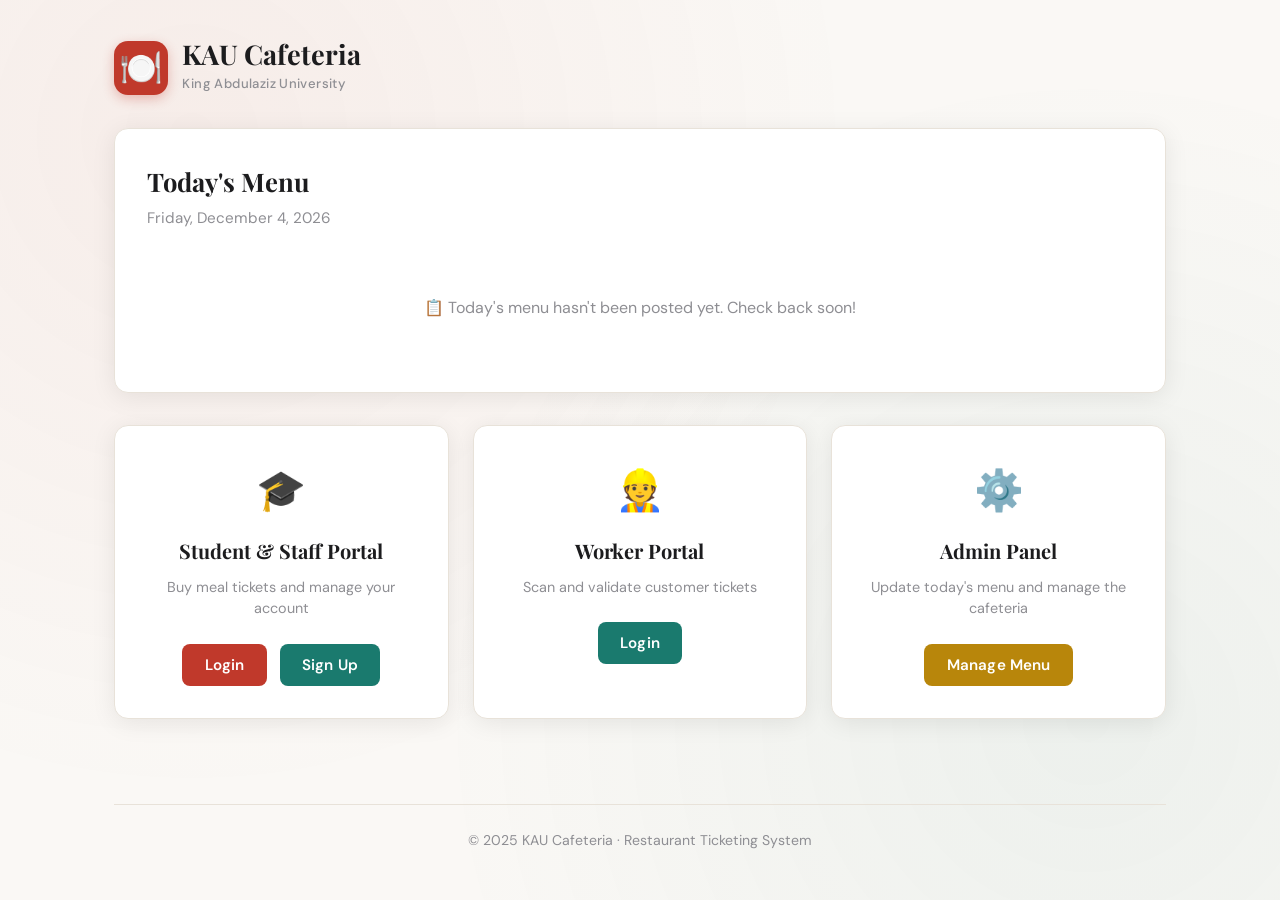
<file: index.html>
<!DOCTYPE html>
<html lang="en">
<head>
    <meta charset="UTF-8">
    <meta name="viewport" content="width=device-width, initial-scale=1.0">
    <title>KAU Cafeteria</title>
    <link rel="preconnect" href="https://fonts.googleapis.com">
    <link href="https://fonts.googleapis.com/css2?family=Playfair+Display:wght@700&family=DM+Sans:wght@400;500;600&display=swap" rel="stylesheet">
    <link rel="stylesheet" href="CSS/style.css">
</head>
<body>
    <div class="bg-pattern"></div>
    <div class="container">
        <header>
            <div class="logo-area">
                <div class="logo-icon">🍽️</div>
                <div>
                    <h1>KAU Cafeteria</h1>
                    <span class="tagline">King Abdulaziz University</span>
                </div>
            </div>
        </header>

        <main>
            <!-- Today's Menu Section -->
            <section class="menu-section">
                <h2 class="section-title">Today's Menu</h2>
                <p class="section-sub" id="today-date"></p>
                <div id="menu-container" class="menu-grid">
                    <div class="menu-loading">
                        <div class="spinner"></div>
                        <p>Loading today's menu...</p>
                    </div>
                </div>
            </section>

            <!-- Portal Selection -->
            <section class="portal-selection">
                <div class="portal-card customer">
                    <div class="portal-icon">🎓</div>
                    <h2>Student & Staff Portal</h2>
                    <p>Buy meal tickets and manage your account</p>
                    <div class="buttons">
                        <a href="customer/login.html" class="btn">Login</a>
                        <a href="customer/signup.html" class="btn secondary">Sign Up</a>
                    </div>
                </div>
                <div class="portal-card worker">
                    <div class="portal-icon">👷</div>
                    <h2>Worker Portal</h2>
                    <p>Scan and validate customer tickets</p>
                    <div class="buttons">
                        <a href="worker/login.html" class="btn teal">Login</a>
                    </div>
                </div>
                <div class="portal-card admin">
                    <div class="portal-icon">⚙️</div>
                    <h2>Admin Panel</h2>
                    <p>Update today's menu and manage the cafeteria</p>
                    <div class="buttons">
                        <a href="admin/index.html" class="btn gold">Manage Menu</a>
                    </div>
                </div>
            </section>
        </main>

        <footer>
            <p>© 2025 KAU Cafeteria · Restaurant Ticketing System</p>
        </footer>
    </div>

    <script type="module">
        import { MenuAPI } from './JS/menu-api.js';
        // config is self-contained in menu-api.js

        // Show today's date
        const today = new Date();
        document.getElementById('today-date').textContent =
            today.toLocaleDateString('en-US', { weekday:'long', year:'numeric', month:'long', day:'numeric' });

        const dateKey = today.toISOString().split('T')[0];

        async function loadMenu() {
            const container = document.getElementById('menu-container');
            try {
                const data = await MenuAPI.getForDateWithFallback(dateKey);

                if (data) {
                    const meals = [
                        { key:'breakfast', label:'Breakfast', icon:'🌅' },
                        { key:'lunch',     label:'Lunch',     icon:'☀️' },
                        { key:'dinner',    label:'Dinner',    icon:'🌙' }
                    ];
                    container.innerHTML = meals.map(m => {
                        const items = data[m.key] || [];
                        return `
                            <div class="menu-card">
                                <div class="menu-card-header">
                                    <span class="meal-icon">${m.icon}</span>
                                    <h3>${m.label}</h3>
                                </div>
                                <ul class="menu-items">
                                    ${items.length
                                        ? items.map(i => `<li>${i}</li>`).join('')
                                        : '<li class="no-items">Menu not set yet</li>'}
                                </ul>
                            </div>`;
                    }).join('');
                } else {
                    container.innerHTML = `<div class="menu-empty"><p>📋 Today's menu hasn't been posted yet. Check back soon!</p></div>`;
                }
            } catch {
                container.innerHTML = `
                    <div class="menu-empty">
                        <p>⚠️ Could not load menu. Please check your JSONBin setup.</p>
                        <p style="font-size:0.85rem;color:#999;margin-top:0.5rem">See SETUP_GUIDE.md for instructions</p>
                    </div>`;
            }
        }

        loadMenu();
    </script>
</body>
</html>
</file>
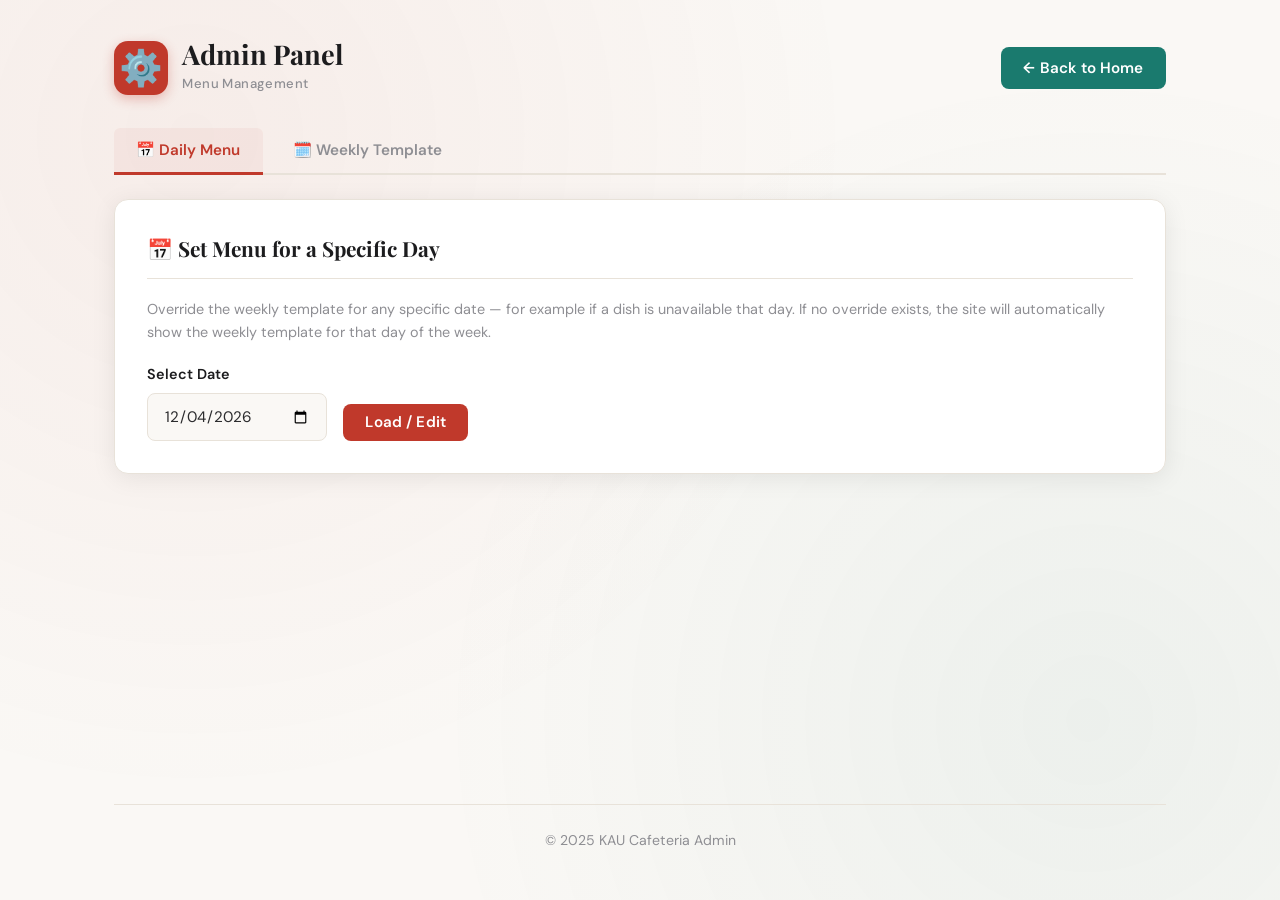
<file: admin/index.html>
<!DOCTYPE html>
<html lang="en">
<head>
    <meta charset="UTF-8">
    <meta name="viewport" content="width=device-width, initial-scale=1.0">
    <title>Admin – KAU Cafeteria</title>
    <link rel="preconnect" href="https://fonts.googleapis.com">
    <link href="https://fonts.googleapis.com/css2?family=Playfair+Display:wght@700&family=DM+Sans:wght@400;500;600&display=swap" rel="stylesheet">
    <link rel="stylesheet" href="../CSS/style.css">
    <style>
        .tab-bar {
            display: flex;
            gap: 0.5rem;
            margin-bottom: 1.5rem;
            border-bottom: 2px solid var(--border);
            padding-bottom: 0;
        }
        .tab-btn {
            background: none;
            border: none;
            padding: 0.75rem 1.4rem;
            font-family: 'DM Sans', sans-serif;
            font-size: 0.95rem;
            font-weight: 600;
            color: var(--muted);
            cursor: pointer;
            border-bottom: 3px solid transparent;
            margin-bottom: -2px;
            transition: all 0.2s;
            border-radius: 6px 6px 0 0;
        }
        .tab-btn.active {
            color: var(--primary);
            border-bottom-color: var(--primary);
            background: rgba(192,57,43,0.05);
        }
        .tab-panel { display: none; }
        .tab-panel.active { display: block; }

        .day-tabs {
            display: flex;
            flex-wrap: wrap;
            gap: 0.4rem;
            margin-bottom: 1.5rem;
        }
        .day-tab {
            padding: 0.45rem 1rem;
            border: 1.5px solid var(--border);
            border-radius: 99px;
            background: white;
            font-family: 'DM Sans', sans-serif;
            font-size: 0.88rem;
            font-weight: 600;
            cursor: pointer;
            transition: all 0.2s;
            color: var(--muted);
        }
        .day-tab.active {
            background: var(--primary);
            color: white;
            border-color: var(--primary);
        }
        .day-tab:hover:not(.active) {
            border-color: var(--primary);
            color: var(--primary);
        }

        .override-badge {
            display: inline-flex;
            align-items: center;
            gap: 0.3rem;
            padding: 0.2rem 0.6rem;
            background: rgba(184,134,11,0.12);
            color: #7B5E00;
            border-radius: 99px;
            font-size: 0.78rem;
            font-weight: 600;
            margin-left: 0.5rem;
        }

        .template-note {
            background: rgba(26,122,110,0.07);
            border: 1px solid rgba(26,122,110,0.2);
            border-radius: 8px;
            padding: 0.8rem 1rem;
            font-size: 0.88rem;
            color: var(--teal);
            margin-bottom: 1.2rem;
        }

        .override-note {
            background: rgba(184,134,11,0.07);
            border: 1px solid rgba(184,134,11,0.25);
            border-radius: 8px;
            padding: 0.8rem 1rem;
            font-size: 0.88rem;
            color: #7B5E00;
            margin-bottom: 1.2rem;
        }

        .section-actions {
            display: flex;
            gap: 0.8rem;
            margin-top: 1.5rem;
            flex-wrap: wrap;
            align-items: center;
        }

        .btn-outline {
            background: none;
            border: 1.5px solid var(--border);
            color: var(--text);
            padding: 0.5rem 1.2rem;
            border-radius: 8px;
            font-family: 'DM Sans', sans-serif;
            font-size: 0.9rem;
            font-weight: 600;
            cursor: pointer;
            transition: all 0.2s;
        }
        .btn-outline:hover { border-color: var(--primary); color: var(--primary); }
        .btn-outline.danger:hover { border-color: var(--danger); color: var(--danger); }
    </style>
</head>
<body>
<div class="bg-pattern"></div>
<div class="container">

    <header>
        <div class="logo-area">
            <div class="logo-icon">⚙️</div>
            <div>
                <h1>Admin Panel</h1>
                <span class="tagline">Menu Management</span>
            </div>
        </div>
        <div class="user-actions">
            <a href="../index.html" class="btn secondary">← Back to Home</a>
        </div>
    </header>

    <main>
        <div id="alert-container"></div>

        <!-- Tab bar -->
        <div class="tab-bar">
            <button class="tab-btn active" data-tab="daily">📅 Daily Menu</button>
            <button class="tab-btn" data-tab="weekly">🗓️ Weekly Template</button>
        </div>

        <!-- ══════════════════════════════════════
             TAB 1 — DAILY MENU
        ══════════════════════════════════════ -->
        <div class="tab-panel active" id="tab-daily">

            <div class="dashboard-section">
                <h2>📅 Set Menu for a Specific Day</h2>
                <p style="color:var(--muted);font-size:0.9rem;margin-bottom:1.2rem">
                    Override the weekly template for any specific date — for example if a dish is unavailable that day.
                    If no override exists, the site will automatically show the weekly template for that day of the week.
                </p>
                <div style="display:flex;gap:1rem;align-items:flex-end;flex-wrap:wrap">
                    <div class="form-group" style="margin:0">
                        <label for="menu-date">Select Date</label>
                        <input type="date" id="menu-date" style="width:180px">
                    </div>
                    <button class="btn" id="load-menu-btn">Load / Edit</button>
                </div>
            </div>

            <div id="menu-editor" style="display:none">
                <div class="dashboard-section">
                    <div style="display:flex;align-items:center;flex-wrap:wrap;gap:0.5rem;margin-bottom:1rem">
                        <h2 style="margin:0" id="editor-title">Editing Menu</h2>
                        <span id="override-badge" class="override-badge" style="display:none">⚡ Override active</span>
                    </div>

                    <div id="template-note" class="template-note" style="display:none">
                        ✅ No override for this date — the <strong>weekly template</strong> will be shown automatically.
                        Edit below to create a one-day override.
                    </div>

                    <div id="override-note" class="override-note" style="display:none">
                        ⚡ This date has a <strong>custom override</strong> that replaces the weekly template.
                    </div>

                    <div class="admin-grid" id="meals-editor"></div>

                    <div class="section-actions">
                        <button class="btn" id="save-menu-btn">💾 Save as Override for This Day</button>
                        <button class="btn-outline danger" id="clear-override-btn" style="display:none">🗑 Remove Override (use template)</button>
                    </div>
                </div>
            </div>
        </div>

        <!-- ══════════════════════════════════════
             TAB 2 — WEEKLY TEMPLATE
        ══════════════════════════════════════ -->
        <div class="tab-panel" id="tab-weekly">

            <div class="dashboard-section">
                <h2>🗓️ Weekly Template</h2>
                <p style="color:var(--muted);font-size:0.9rem;margin-bottom:1.5rem">
                    Set the default menu for each day of the week. This is automatically shown every week
                    unless you create a specific override for a date.
                </p>

                <div class="day-tabs" id="day-tabs">
                    <button class="day-tab active" data-day="0">Sunday</button>
                    <button class="day-tab" data-day="1">Monday</button>
                    <button class="day-tab" data-day="2">Tuesday</button>
                    <button class="day-tab" data-day="3">Wednesday</button>
                    <button class="day-tab" data-day="4">Thursday</button>
                    <button class="day-tab" data-day="5">Friday</button>
                    <button class="day-tab" data-day="6">Saturday</button>
                </div>

                <p id="weekly-day-title" style="font-family:'Playfair Display',serif;font-size:1.1rem;margin-bottom:1rem;color:var(--dark)"></p>

                <div class="admin-grid" id="weekly-meals-editor"></div>

                <div class="section-actions">
                    <button class="btn" id="save-weekly-btn">💾 Save Weekly Template</button>
                    <span style="color:var(--muted);font-size:0.85rem">Changes apply to all future weeks automatically</span>
                </div>
            </div>
        </div>

    </main>
    <footer><p>© 2025 KAU Cafeteria Admin</p></footer>
</div>

<script type="module">
import { MenuAPI } from '../JS/menu-api.js';

// ══════════════════════════════════════
//  STATE
// ══════════════════════════════════════
const meals = [
    { key: 'breakfast', label: 'Breakfast', icon: '🌅' },
    { key: 'lunch',     label: 'Lunch',     icon: '☀️' },
    { key: 'dinner',    label: 'Dinner',    icon: '🌙' }
];

const DAYS = ['Sunday','Monday','Tuesday','Wednesday','Thursday','Friday','Saturday'];

let dailyMenuData   = { breakfast: [], lunch: [], dinner: [] };
let currentDateKey  = '';
let hasOverride     = false;

let weeklyTemplate  = {};   // { 0: {breakfast:[],lunch:[],dinner:[]}, 1: {...}, ... }
let currentDay      = 0;    // 0=Sunday ... 6=Saturday
let weeklyMenuData  = { breakfast: [], lunch: [], dinner: [] };

// Set today's date as default
document.getElementById('menu-date').value = new Date().toISOString().split('T')[0];

// ══════════════════════════════════════
//  TABS
// ══════════════════════════════════════
document.querySelectorAll('.tab-btn').forEach(btn => {
    btn.addEventListener('click', () => {
        document.querySelectorAll('.tab-btn').forEach(b => b.classList.remove('active'));
        document.querySelectorAll('.tab-panel').forEach(p => p.classList.remove('active'));
        btn.classList.add('active');
        document.getElementById('tab-' + btn.dataset.tab).classList.add('active');
        if (btn.dataset.tab === 'weekly') loadWeeklyTemplate();
    });
});

// ══════════════════════════════════════
//  DAILY — Load
// ══════════════════════════════════════
document.getElementById('load-menu-btn').addEventListener('click', async () => {
    currentDateKey = document.getElementById('menu-date').value;
    if (!currentDateKey) { showAlert('Please select a date', 'danger'); return; }

    showAlert('Loading…', 'warning');
    const existing = await MenuAPI.getForDate(currentDateKey);
    hasOverride = !!existing;

    if (existing) {
        dailyMenuData = existing;
    } else {
        // Load from weekly template for that day of week
        const dayOfWeek = new Date(currentDateKey + 'T12:00:00').getDay();
        const tmpl = await MenuAPI.getWeeklyTemplate();
        dailyMenuData = (tmpl && tmpl[dayOfWeek])
            ? JSON.parse(JSON.stringify(tmpl[dayOfWeek]))   // deep copy
            : { breakfast: [], lunch: [], dinner: [] };
    }

    // Update UI
    const dateLabel = new Date(currentDateKey + 'T12:00:00')
        .toLocaleDateString('en-US',{weekday:'long',year:'numeric',month:'long',day:'numeric'});
    document.getElementById('editor-title').textContent = dateLabel;
    document.getElementById('override-badge').style.display   = hasOverride ? 'inline-flex' : 'none';
    document.getElementById('template-note').style.display    = hasOverride ? 'none' : 'block';
    document.getElementById('override-note').style.display    = hasOverride ? 'block' : 'none';
    document.getElementById('clear-override-btn').style.display = hasOverride ? 'inline-block' : 'none';

    buildEditor('meals-editor', dailyMenuData, 'daily');
    document.getElementById('menu-editor').style.display = 'block';
    showAlert('✅ Loaded! Edit below then save.', 'success');
});

// ══════════════════════════════════════
//  DAILY — Save override
// ══════════════════════════════════════
document.getElementById('save-menu-btn').addEventListener('click', async () => {
    showAlert('Saving…', 'warning');
    const ok = await MenuAPI.saveForDate(currentDateKey, dailyMenuData);
    if (ok) {
        hasOverride = true;
        document.getElementById('override-badge').style.display    = 'inline-flex';
        document.getElementById('template-note').style.display     = 'none';
        document.getElementById('override-note').style.display     = 'block';
        document.getElementById('clear-override-btn').style.display = 'inline-block';
        showAlert('✅ Override saved! Students will see this menu on ' + currentDateKey, 'success');
    } else {
        showAlert('❌ Error saving. Try again.', 'danger');
    }
});

// ══════════════════════════════════════
//  DAILY — Clear override
// ══════════════════════════════════════
document.getElementById('clear-override-btn').addEventListener('click', async () => {
    showAlert('Removing override…', 'warning');
    const ok = await MenuAPI.clearOverride(currentDateKey);
    if (ok) {
        hasOverride = false;
        document.getElementById('override-badge').style.display    = 'none';
        document.getElementById('template-note').style.display     = 'block';
        document.getElementById('override-note').style.display     = 'none';
        document.getElementById('clear-override-btn').style.display = 'none';
        // Reload from template
        const dayOfWeek = new Date(currentDateKey + 'T12:00:00').getDay();
        const tmpl = await MenuAPI.getWeeklyTemplate();
        dailyMenuData = (tmpl && tmpl[dayOfWeek])
            ? JSON.parse(JSON.stringify(tmpl[dayOfWeek]))
            : { breakfast: [], lunch: [], dinner: [] };
        buildEditor('meals-editor', dailyMenuData, 'daily');
        showAlert('✅ Override removed. Weekly template will be used.', 'success');
    } else {
        showAlert('❌ Error. Try again.', 'danger');
    }
});

// ══════════════════════════════════════
//  WEEKLY — Load template
// ══════════════════════════════════════
async function loadWeeklyTemplate() {
    showAlert('Loading weekly template…', 'warning');
    const tmpl = await MenuAPI.getWeeklyTemplate();
    weeklyTemplate = tmpl || {};
    switchDay(currentDay);
    showAlert('', '');
}

function switchDay(day) {
    currentDay = day;
    weeklyMenuData = weeklyTemplate[day]
        ? JSON.parse(JSON.stringify(weeklyTemplate[day]))
        : { breakfast: [], lunch: [], dinner: [] };

    document.getElementById('weekly-day-title').textContent = `${DAYS[day]}'s Default Menu`;
    document.querySelectorAll('.day-tab').forEach(t => {
        t.classList.toggle('active', parseInt(t.dataset.day) === day);
    });
    buildEditor('weekly-meals-editor', weeklyMenuData, 'weekly');
}

document.querySelectorAll('.day-tab').forEach(btn => {
    btn.addEventListener('click', () => switchDay(parseInt(btn.dataset.day)));
});

// ══════════════════════════════════════
//  WEEKLY — Save template
// ══════════════════════════════════════
document.getElementById('save-weekly-btn').addEventListener('click', async () => {
    weeklyTemplate[currentDay] = JSON.parse(JSON.stringify(weeklyMenuData));
    showAlert('Saving…', 'warning');
    const ok = await MenuAPI.saveWeeklyTemplate(weeklyTemplate);
    if (ok) {
        showAlert(`✅ ${DAYS[currentDay]}'s template saved! It will show automatically every ${DAYS[currentDay]}.`, 'success');
    } else {
        showAlert('❌ Error saving. Try again.', 'danger');
    }
});

// ══════════════════════════════════════
//  SHARED — Build meal editor
// ══════════════════════════════════════
function buildEditor(containerId, dataObj, scope) {
    const container = document.getElementById(containerId);
    container.innerHTML = meals.map(meal => `
        <div class="admin-meal-form">
            <h3>${meal.icon} ${meal.label}</h3>
            <ul class="item-list" id="${scope}-list-${meal.key}"></ul>
            <div class="add-item-row">
                <input type="text" id="${scope}-input-${meal.key}" placeholder="Add a dish…">
                <button onclick="addItem('${scope}','${meal.key}')">+</button>
            </div>
        </div>
    `).join('');
    meals.forEach(m => renderList(containerId, dataObj, scope, m.key));
}

function renderList(containerId, dataObj, scope, mealKey) {
    const list  = document.getElementById(`${scope}-list-${mealKey}`);
    const items = dataObj[mealKey] || [];
    list.innerHTML = items.length === 0
        ? '<li style="color:var(--muted);font-size:0.9rem;padding:0.4rem 0">No items yet</li>'
        : items.map((item, i) => `
            <li>
                <span>${item}</span>
                <button class="remove-item" onclick="removeItem('${scope}','${mealKey}',${i})">✕</button>
            </li>
          `).join('');
}

window.addItem = function(scope, mealKey) {
    const input = document.getElementById(`${scope}-input-${mealKey}`);
    const val   = input.value.trim();
    if (!val) return;
    const dataObj = scope === 'daily' ? dailyMenuData : weeklyMenuData;
    if (!dataObj[mealKey]) dataObj[mealKey] = [];
    dataObj[mealKey].push(val);
    input.value = '';
    renderList(scope === 'daily' ? 'meals-editor' : 'weekly-meals-editor', dataObj, scope, mealKey);
};

window.removeItem = function(scope, mealKey, index) {
    const dataObj = scope === 'daily' ? dailyMenuData : weeklyMenuData;
    dataObj[mealKey].splice(index, 1);
    renderList(scope === 'daily' ? 'meals-editor' : 'weekly-meals-editor', dataObj, scope, mealKey);
};

document.addEventListener('keydown', e => {
    if (e.key === 'Enter' && e.target.id.includes('-input-')) {
        const parts = e.target.id.split('-input-');
        window.addItem(parts[0], parts[1]);
    }
});

// ══════════════════════════════════════
//  ALERTS
// ══════════════════════════════════════
function showAlert(msg, type) {
    const c = document.getElementById('alert-container');
    if (!msg) { c.innerHTML = ''; return; }
    const el = document.createElement('div');
    el.className = `alert alert-${type}`;
    el.textContent = msg;
    c.innerHTML = '';
    c.appendChild(el);
    if (type !== 'warning') setTimeout(() => el.remove(), 6000);
}

</script>
</body>
</html>
</file>
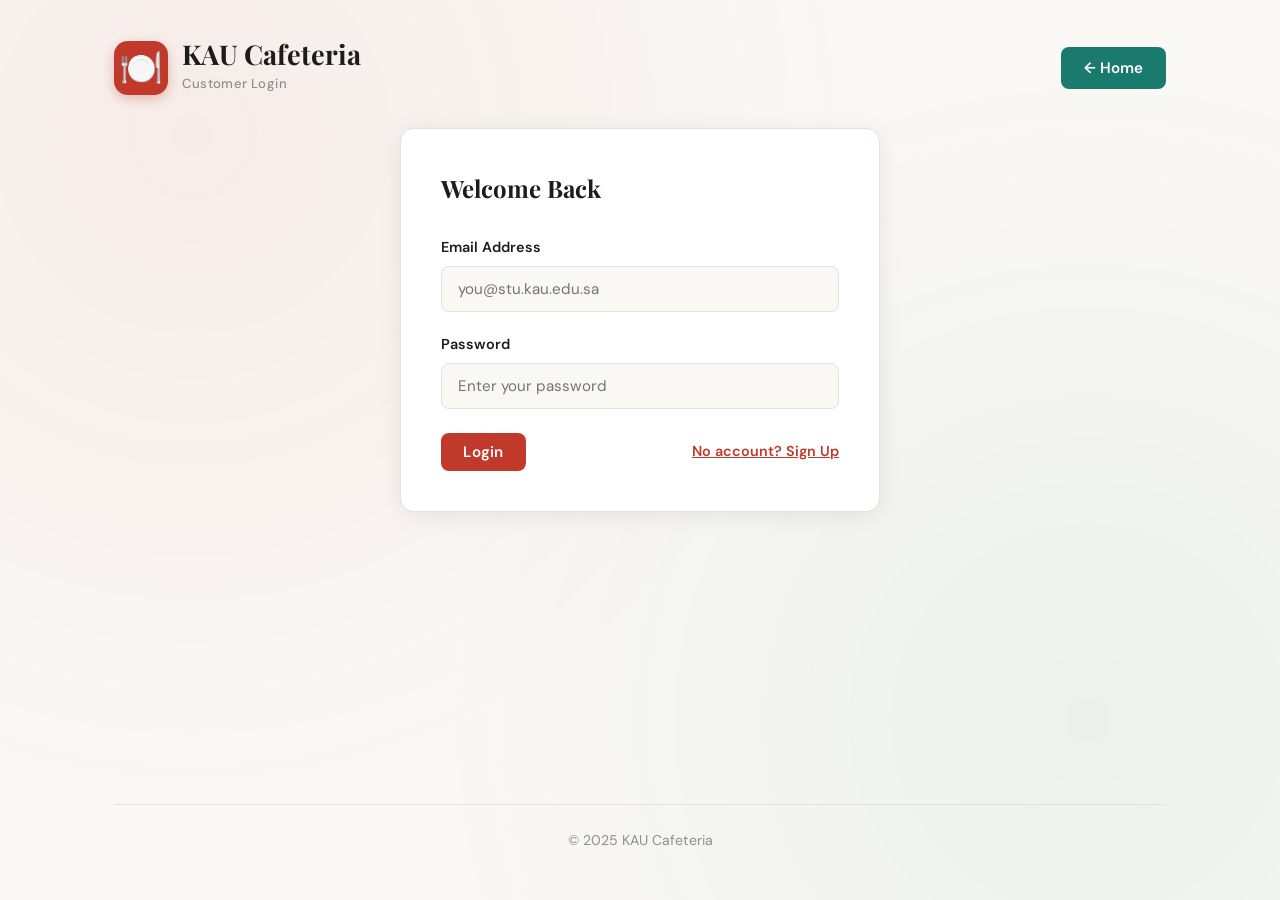
<file: customer/login.html>
<!DOCTYPE html>
<html lang="en">
<head>
    <meta charset="UTF-8">
    <meta name="viewport" content="width=device-width, initial-scale=1.0">
    <title>Login – KAU Cafeteria</title>
    <link rel="preconnect" href="https://fonts.googleapis.com">
    <link href="https://fonts.googleapis.com/css2?family=Playfair+Display:wght@700&family=DM+Sans:wght@400;500;600&display=swap" rel="stylesheet">
    <link rel="stylesheet" href="../CSS/style.css">
</head>
<body>
    <div class="bg-pattern"></div>
    <div class="container">
        <header>
            <div class="logo-area">
                <div class="logo-icon">🍽️</div>
                <div>
                    <h1>KAU Cafeteria</h1>
                    <span class="tagline">Customer Login</span>
                </div>
            </div>
            <a href="../index.html" class="btn secondary">← Home</a>
        </header>
        <main>
            <div class="form-container">
                <h2>Welcome Back</h2>
                <div id="alert-container"></div>
                <form id="login-form">
                    <div class="form-group">
                        <label for="email">Email Address</label>
                        <input type="email" id="email" placeholder="you@stu.kau.edu.sa" required>
                    </div>
                    <div class="form-group">
                        <label for="password">Password</label>
                        <input type="password" id="password" placeholder="Enter your password" required>
                    </div>
                    <div class="form-actions">
                        <button type="submit" class="btn" id="login-btn">Login</button>
                        <a href="signup.html" style="color:var(--primary);font-weight:600;font-size:0.9rem">No account? Sign Up</a>
                    </div>
                </form>
            </div>
        </main>
        <footer><p>© 2025 KAU Cafeteria</p></footer>
    </div>

    <script src="../JS/database.js"></script>
    <script src="../JS/auth.js"></script>
    <script>
        if (Auth.customer.getCurrentUser()) window.location.href = 'dashboard.html';

        document.getElementById('login-form').addEventListener('submit', async function(e) {
            e.preventDefault();
            const btn = document.getElementById('login-btn');
            btn.textContent = 'Logging in…';
            btn.disabled = true;

            const email    = document.getElementById('email').value;
            const password = document.getElementById('password').value;
            const result   = await Auth.customer.login(email, password);

            if (result.success) {
                window.location.href = 'dashboard.html';
            } else {
                btn.textContent = 'Login';
                btn.disabled = false;
                const el = document.createElement('div');
                el.className = 'alert alert-danger';
                el.textContent = result.message;
                const c = document.getElementById('alert-container');
                c.innerHTML = '';
                c.appendChild(el);
            }
        });
    </script>
</body>
</html>
</file>
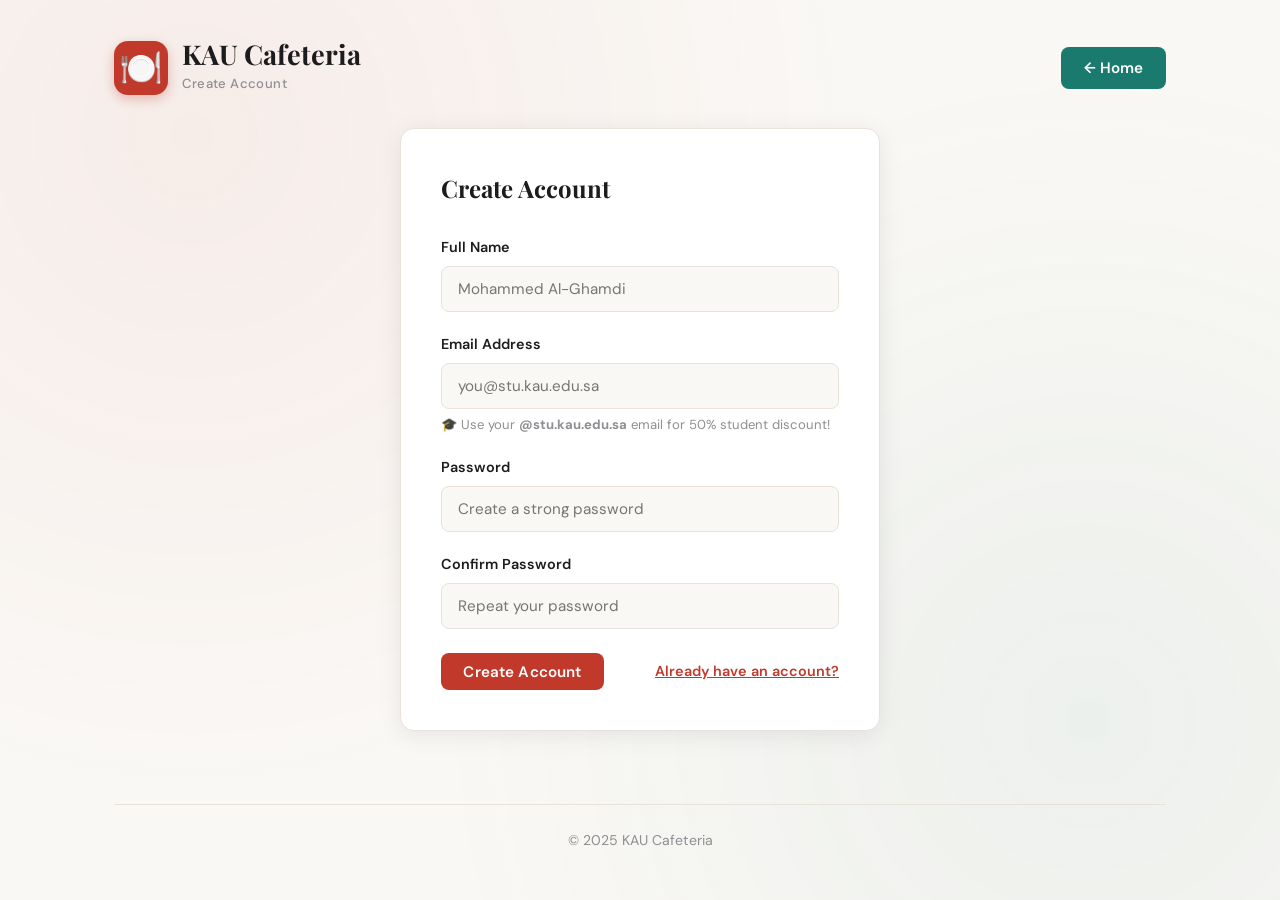
<file: customer/signup.html>
<!DOCTYPE html>
<html lang="en">
<head>
    <meta charset="UTF-8">
    <meta name="viewport" content="width=device-width, initial-scale=1.0">
    <title>Sign Up – KAU Cafeteria</title>
    <link rel="preconnect" href="https://fonts.googleapis.com">
    <link href="https://fonts.googleapis.com/css2?family=Playfair+Display:wght@700&family=DM+Sans:wght@400;500;600&display=swap" rel="stylesheet">
    <link rel="stylesheet" href="../CSS/style.css">
</head>
<body>
    <div class="bg-pattern"></div>
    <div class="container">
        <header>
            <div class="logo-area">
                <div class="logo-icon">🍽️</div>
                <div>
                    <h1>KAU Cafeteria</h1>
                    <span class="tagline">Create Account</span>
                </div>
            </div>
            <a href="../index.html" class="btn secondary">← Home</a>
        </header>
        <main>
            <div class="form-container">
                <h2>Create Account</h2>
                <div id="alert-container"></div>
                <form id="signup-form">
                    <div class="form-group">
                        <label for="name">Full Name</label>
                        <input type="text" id="name" placeholder="Mohammed Al-Ghamdi" required>
                    </div>
                    <div class="form-group">
                        <label for="email">Email Address</label>
                        <input type="email" id="email" placeholder="you@stu.kau.edu.sa" required>
                        <p class="form-hint">🎓 Use your <strong>@stu.kau.edu.sa</strong> email for 50% student discount!</p>
                    </div>
                    <div class="form-group">
                        <label for="password">Password</label>
                        <input type="password" id="password" placeholder="Create a strong password" required minlength="6">
                    </div>
                    <div class="form-group">
                        <label for="confirm-password">Confirm Password</label>
                        <input type="password" id="confirm-password" placeholder="Repeat your password" required>
                    </div>
                    <div class="form-actions">
                        <button type="submit" class="btn" id="signup-btn">Create Account</button>
                        <a href="login.html" style="color:var(--primary);font-weight:600;font-size:0.9rem">Already have an account?</a>
                    </div>
                </form>
            </div>
        </main>
        <footer><p>© 2025 KAU Cafeteria</p></footer>
    </div>

    <script src="../JS/database.js"></script>
    <script src="../JS/auth.js"></script>
    <script>
        document.getElementById('signup-form').addEventListener('submit', async function(e) {
            e.preventDefault();
            const btn      = document.getElementById('signup-btn');
            const alertC   = document.getElementById('alert-container');
            const name     = document.getElementById('name').value;
            const email    = document.getElementById('email').value;
            const password = document.getElementById('password').value;
            const confirm  = document.getElementById('confirm-password').value;

            function showAlert(msg, type) {
                const el = document.createElement('div');
                el.className = `alert alert-${type}`;
                el.textContent = msg;
                alertC.innerHTML = '';
                alertC.appendChild(el);
            }

            if (password !== confirm) { showAlert('Passwords do not match.', 'danger'); return; }

            btn.textContent = 'Creating account…';
            btn.disabled = true;

            const result = await Auth.customer.register(email, password, name);
            if (result.success) {
                await Auth.customer.login(email, password);
                window.location.href = 'dashboard.html';
            } else {
                btn.textContent = 'Create Account';
                btn.disabled = false;
                showAlert(result.message, 'danger');
            }
        });
    </script>
</body>
</html>
</file>
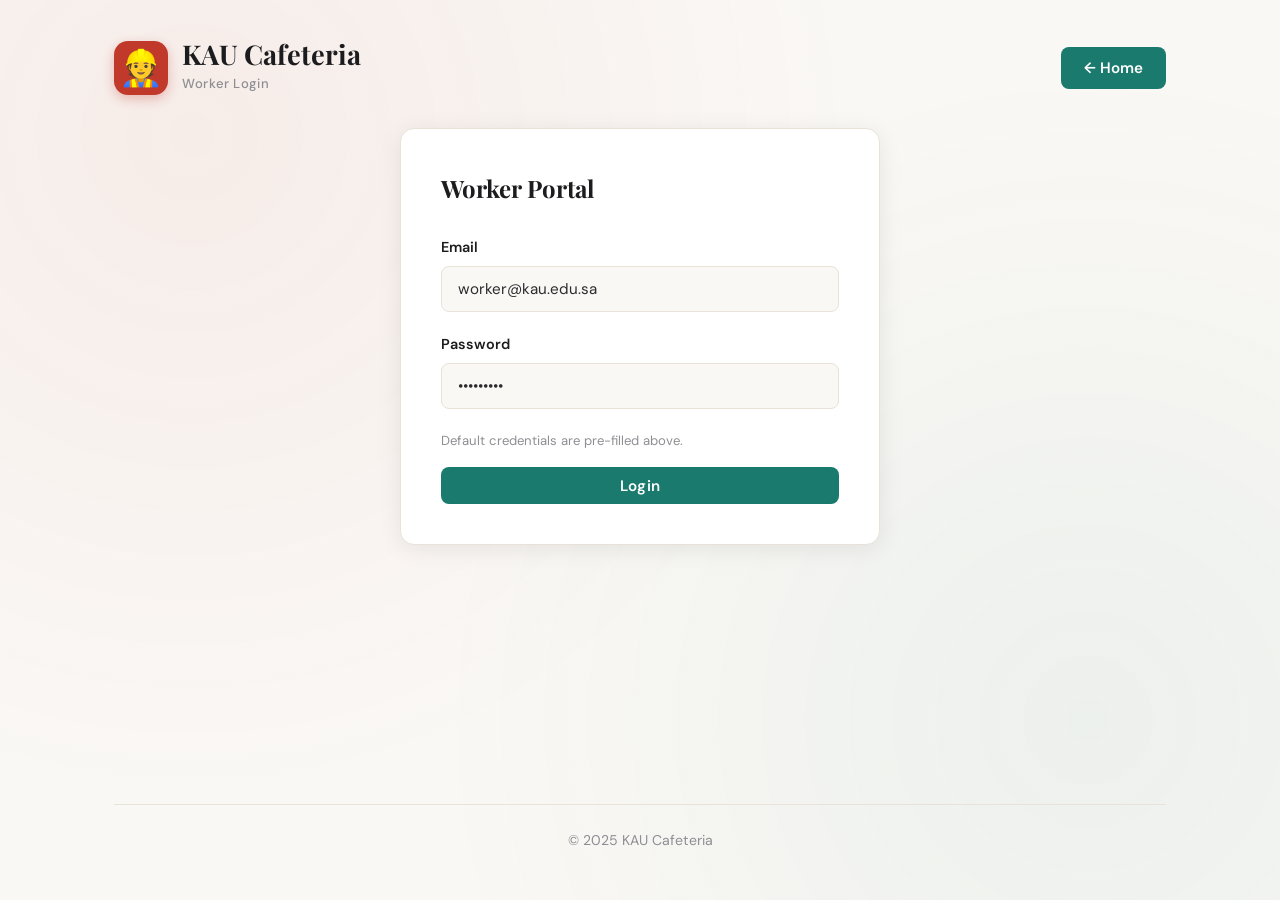
<file: worker/login.html>
<!DOCTYPE html>
<html lang="en">
<head>
    <meta charset="UTF-8">
    <meta name="viewport" content="width=device-width, initial-scale=1.0">
    <title>Worker Login – KAU Cafeteria</title>
    <link rel="preconnect" href="https://fonts.googleapis.com">
    <link href="https://fonts.googleapis.com/css2?family=Playfair+Display:wght@700&family=DM+Sans:wght@400;500;600&display=swap" rel="stylesheet">
    <link rel="stylesheet" href="../CSS/style.css">
</head>
<body>
    <div class="bg-pattern"></div>
    <div class="container">
        <header>
            <div class="logo-area">
                <div class="logo-icon">👷</div>
                <div>
                    <h1>KAU Cafeteria</h1>
                    <span class="tagline">Worker Login</span>
                </div>
            </div>
            <a href="../index.html" class="btn secondary">← Home</a>
        </header>
        <main>
            <div class="form-container">
                <h2>Worker Portal</h2>
                <div id="alert-container"></div>
                <form id="login-form">
                    <div class="form-group">
                        <label for="email">Email</label>
                        <input type="email" id="email" value="worker@kau.edu.sa" required>
                    </div>
                    <div class="form-group">
                        <label for="password">Password</label>
                        <input type="password" id="password" value="worker123" required>
                    </div>
                    <div class="form-hint" style="margin-bottom:1rem">
                        Default credentials are pre-filled above.
                    </div>
                    <button type="submit" class="btn teal" id="login-btn" style="width:100%">Login</button>
                </form>
            </div>
        </main>
        <footer><p>© 2025 KAU Cafeteria</p></footer>
    </div>

    <script src="../JS/database.js"></script>
    <script src="../JS/auth.js"></script>
    <script>
        if (Auth.worker.getCurrentWorker()) window.location.href = 'scanner.html';

        document.getElementById('login-form').addEventListener('submit', async function(e) {
            e.preventDefault();
            const btn = document.getElementById('login-btn');
            btn.textContent = 'Logging in…';
            btn.disabled = true;

            const result = await Auth.worker.login(
                document.getElementById('email').value,
                document.getElementById('password').value
            );

            if (result.success) {
                window.location.href = 'scanner.html';
            } else {
                btn.textContent = 'Login';
                btn.disabled = false;
                const el = document.createElement('div');
                el.className = 'alert alert-danger';
                el.textContent = result.message;
                const c = document.getElementById('alert-container');
                c.innerHTML = '';
                c.appendChild(el);
            }
        });
    </script>
</body>
</html>
</file>
<file: CSS/style.css>
/* ===== KAU CAFETERIA - MAIN STYLES ===== */
@import url('https://fonts.googleapis.com/css2?family=Playfair+Display:wght@700&family=DM+Sans:wght@400;500;600&display=swap');

:root {
    --primary:   #C0392B;   /* deep red - KAU feel */
    --teal:      #1A7A6E;
    --gold:      #B8860B;
    --dark:      #1C1C1E;
    --light-bg:  #FAF8F5;
    --card-bg:   #FFFFFF;
    --border:    #E8E2D9;
    --text:      #2C2C2E;
    --muted:     #8E8E93;
    --success:   #2E7D32;
    --danger:    #C62828;
    --warning:   #F57F17;
    --shadow:    0 4px 24px rgba(0,0,0,0.08);
    --radius:    14px;
}

* { margin: 0; padding: 0; box-sizing: border-box; }

body {
    font-family: 'DM Sans', sans-serif;
    background: var(--light-bg);
    color: var(--text);
    line-height: 1.6;
    min-height: 100vh;
}

/* Background pattern */
.bg-pattern {
    position: fixed; inset: 0; z-index: -1;
    background-image:
        radial-gradient(circle at 15% 15%, rgba(192,57,43,0.06) 0%, transparent 50%),
        radial-gradient(circle at 85% 80%, rgba(26,122,110,0.06) 0%, transparent 50%);
}

.container {
    max-width: 1100px;
    margin: 0 auto;
    padding: 1.5rem 1.5rem;
    min-height: 100vh;
    display: flex;
    flex-direction: column;
}

/* ===== HEADER ===== */
header {
    display: flex;
    justify-content: space-between;
    align-items: center;
    padding: 1rem 0 2rem;
}

.logo-area {
    display: flex;
    align-items: center;
    gap: 0.9rem;
}

.logo-icon {
    font-size: 2.2rem;
    width: 54px; height: 54px;
    background: var(--primary);
    border-radius: 14px;
    display: flex; align-items: center; justify-content: center;
    box-shadow: 0 4px 12px rgba(192,57,43,0.3);
}

header h1 {
    font-family: 'Playfair Display', serif;
    font-size: 1.7rem;
    color: var(--dark);
    line-height: 1.1;
}

.tagline {
    font-size: 0.82rem;
    color: var(--muted);
    font-weight: 500;
    letter-spacing: 0.03em;
}

.user-actions {
    display: flex;
    align-items: center;
    gap: 1rem;
}

.user-actions span {
    font-weight: 600;
    color: var(--dark);
}

/* ===== SECTION TITLES ===== */
.section-title {
    font-family: 'Playfair Display', serif;
    font-size: 1.6rem;
    color: var(--dark);
    margin-bottom: 0.3rem;
}

.section-sub {
    color: var(--muted);
    font-size: 0.95rem;
    margin-bottom: 1.5rem;
}

/* ===== TODAY'S MENU ===== */
.menu-section {
    background: var(--card-bg);
    border-radius: var(--radius);
    padding: 2rem;
    margin-bottom: 2rem;
    box-shadow: var(--shadow);
    border: 1px solid var(--border);
}

.menu-grid {
    display: grid;
    grid-template-columns: repeat(auto-fit, minmax(220px, 1fr));
    gap: 1.2rem;
}

.menu-card {
    background: var(--light-bg);
    border-radius: 10px;
    border: 1px solid var(--border);
    overflow: hidden;
}

.menu-card-header {
    background: var(--primary);
    color: white;
    padding: 0.8rem 1.2rem;
    display: flex;
    align-items: center;
    gap: 0.6rem;
}

.menu-card-header h3 {
    font-size: 1rem;
    font-weight: 600;
}

.meal-icon { font-size: 1.2rem; }

.menu-items {
    list-style: none;
    padding: 1rem 1.2rem;
}

.menu-items li {
    padding: 0.4rem 0;
    border-bottom: 1px solid var(--border);
    font-size: 0.95rem;
    color: var(--text);
}

.menu-items li:last-child { border-bottom: none; }

.menu-items li.no-items { color: var(--muted); font-style: italic; }

.menu-loading, .menu-empty {
    grid-column: 1/-1;
    text-align: center;
    padding: 2.5rem;
    color: var(--muted);
}

.spinner {
    width: 36px; height: 36px;
    border: 3px solid var(--border);
    border-top-color: var(--primary);
    border-radius: 50%;
    animation: spin 0.8s linear infinite;
    margin: 0 auto 1rem;
}

@keyframes spin { to { transform: rotate(360deg); } }

/* ===== PORTAL CARDS ===== */
.portal-selection {
    display: grid;
    grid-template-columns: repeat(auto-fit, minmax(280px, 1fr));
    gap: 1.5rem;
    margin-bottom: 2rem;
}

.portal-card {
    background: var(--card-bg);
    border-radius: var(--radius);
    box-shadow: var(--shadow);
    padding: 2rem;
    text-align: center;
    transition: transform 0.25s ease, box-shadow 0.25s ease;
    border: 1px solid var(--border);
}

.portal-card:hover {
    transform: translateY(-5px);
    box-shadow: 0 12px 36px rgba(0,0,0,0.12);
}

.portal-icon { font-size: 2.5rem; margin-bottom: 0.8rem; }

.portal-card h2 {
    font-family: 'Playfair Display', serif;
    font-size: 1.25rem;
    color: var(--dark);
    margin-bottom: 0.6rem;
}

.portal-card p {
    color: var(--muted);
    font-size: 0.9rem;
    margin-bottom: 1.5rem;
    line-height: 1.5;
}

.buttons { display: flex; justify-content: center; gap: 0.8rem; flex-wrap: wrap; }

/* ===== BUTTONS ===== */
.btn {
    display: inline-block;
    background: var(--primary);
    color: white;
    padding: 0.55rem 1.4rem;
    border: none;
    border-radius: 8px;
    cursor: pointer;
    text-decoration: none;
    font-size: 0.95rem;
    font-weight: 600;
    font-family: 'DM Sans', sans-serif;
    transition: all 0.2s ease;
    letter-spacing: 0.01em;
}

.btn:hover { opacity: 0.88; transform: translateY(-2px); }

.btn.secondary { background: var(--teal); }
.btn.teal      { background: var(--teal); }
.btn.gold      { background: var(--gold); }
.btn.danger    { background: var(--danger); }

/* ===== FORMS ===== */
.form-container {
    max-width: 480px;
    margin: 0 auto;
    background: var(--card-bg);
    padding: 2.5rem;
    border-radius: var(--radius);
    box-shadow: var(--shadow);
    border: 1px solid var(--border);
}

.form-container h2 {
    font-family: 'Playfair Display', serif;
    font-size: 1.5rem;
    margin-bottom: 1.8rem;
    color: var(--dark);
}

.form-group { margin-bottom: 1.3rem; }

.form-group label {
    display: block;
    margin-bottom: 0.45rem;
    font-weight: 600;
    font-size: 0.9rem;
    color: var(--dark);
}

.form-group input,
.form-group select,
.form-group textarea {
    width: 100%;
    padding: 0.75rem 1rem;
    border: 1.5px solid var(--border);
    border-radius: 8px;
    font-size: 0.95rem;
    font-family: 'DM Sans', sans-serif;
    background: var(--light-bg);
    color: var(--text);
    transition: border-color 0.2s;
}

.form-group input:focus,
.form-group select:focus,
.form-group textarea:focus {
    outline: none;
    border-color: var(--primary);
    background: white;
}

.form-group textarea { resize: vertical; min-height: 80px; }

.form-actions {
    display: flex;
    justify-content: space-between;
    align-items: center;
    margin-top: 1.5rem;
    gap: 1rem;
    flex-wrap: wrap;
}

.form-hint {
    font-size: 0.82rem;
    color: var(--muted);
    margin-top: 0.3rem;
}

/* ===== ALERTS ===== */
.alert {
    padding: 0.9rem 1.2rem;
    border-radius: 8px;
    margin-bottom: 1.2rem;
    font-weight: 500;
    font-size: 0.95rem;
}

.alert-success {
    background: rgba(46,125,50,0.08);
    border: 1px solid rgba(46,125,50,0.3);
    color: var(--success);
}

.alert-danger {
    background: rgba(198,40,40,0.08);
    border: 1px solid rgba(198,40,40,0.3);
    color: var(--danger);
}

.alert-warning {
    background: rgba(245,127,23,0.08);
    border: 1px solid rgba(245,127,23,0.3);
    color: var(--warning);
}

/* ===== DASHBOARD SECTIONS ===== */
.dashboard-section {
    background: var(--card-bg);
    border-radius: var(--radius);
    box-shadow: var(--shadow);
    padding: 2rem;
    margin-bottom: 2rem;
    border: 1px solid var(--border);
}

.dashboard-section h2 {
    font-family: 'Playfair Display', serif;
    font-size: 1.3rem;
    color: var(--dark);
    margin-bottom: 1.2rem;
    padding-bottom: 0.8rem;
    border-bottom: 1px solid var(--border);
}

/* ===== MEAL OPTIONS ===== */
.meal-options {
    display: grid;
    grid-template-columns: repeat(auto-fit, minmax(220px, 1fr));
    gap: 1.2rem;
    margin-top: 1rem;
}

.meal-card {
    background: var(--light-bg);
    border-radius: 10px;
    padding: 1.5rem;
    text-align: center;
    border: 1.5px solid var(--border);
    transition: all 0.25s ease;
}

.meal-card:hover {
    transform: translateY(-4px);
    box-shadow: 0 8px 20px rgba(0,0,0,0.08);
    border-color: var(--primary);
}

.meal-card h3 {
    font-family: 'Playfair Display', serif;
    color: var(--primary);
    margin-bottom: 0.5rem;
    font-size: 1.15rem;
}

.original-price {
    text-decoration: line-through;
    color: var(--muted);
    font-size: 0.9rem;
    margin-bottom: 0.2rem;
}

.your-price {
    font-weight: 700;
    font-size: 1.3rem;
    color: var(--dark);
    margin-bottom: 1.2rem;
}

/* ===== TICKET CARDS ===== */
.tickets-grid {
    display: grid;
    grid-template-columns: repeat(auto-fill, minmax(240px, 1fr));
    gap: 1.2rem;
    margin-top: 1rem;
}

.ticket-card {
    background: var(--light-bg);
    border-radius: 10px;
    overflow: hidden;
    border: 1px solid var(--border);
    transition: all 0.25s ease;
}

.ticket-card:hover {
    transform: translateY(-3px);
    box-shadow: 0 8px 20px rgba(0,0,0,0.08);
}

.ticket-header {
    background: var(--primary);
    color: white;
    padding: 0.9rem 1.2rem;
    display: flex;
    justify-content: space-between;
    align-items: center;
}

.ticket-header h3 { font-size: 1rem; font-weight: 600; }
.ticket-price { font-weight: 700; font-size: 0.95rem; }

.ticket-body { padding: 1.2rem; }
.ticket-body p { color: var(--muted); font-size: 0.88rem; margin-bottom: 1rem; }

.no-tickets {
    grid-column: 1/-1;
    text-align: center;
    padding: 2.5rem;
    color: var(--muted);
}

/* ===== MODAL ===== */
.modal {
    display: none;
    position: fixed;
    z-index: 200;
    inset: 0;
    background: rgba(0,0,0,0.5);
    backdrop-filter: blur(4px);
}

.modal-content {
    background: white;
    margin: 8% auto;
    padding: 2.5rem;
    border-radius: var(--radius);
    width: 90%;
    max-width: 480px;
    position: relative;
    box-shadow: 0 20px 60px rgba(0,0,0,0.2);
    animation: slideUp 0.3s ease;
}

@keyframes slideUp {
    from { transform: translateY(30px); opacity: 0; }
    to   { transform: translateY(0);    opacity: 1; }
}

.modal-content h2 {
    font-family: 'Playfair Display', serif;
    margin-bottom: 1.5rem;
    color: var(--dark);
}

.close {
    position: absolute;
    right: 1.5rem; top: 1.2rem;
    font-size: 1.6rem;
    font-weight: bold;
    cursor: pointer;
    color: var(--muted);
    line-height: 1;
    transition: color 0.2s;
}

.close:hover { color: var(--dark); }

.qr-display { text-align: center; margin: 1.5rem 0; }
.qr-display img { max-width: 100%; height: auto; border-radius: 8px; }

.ticket-info { margin-bottom: 1.2rem; }
.ticket-info p { margin-bottom: 0.4rem; font-size: 0.95rem; }

.instructions { text-align: center; color: var(--muted); font-size: 0.9rem; }

/* ===== BALANCE BADGE ===== */
.balance-badge {
    background: var(--light-bg);
    border: 1.5px solid var(--border);
    border-radius: 10px;
    padding: 0.9rem 1.2rem;
    display: inline-flex;
    align-items: center;
    gap: 0.6rem;
    font-size: 1.05rem;
    font-weight: 600;
    color: var(--dark);
}

.balance-badge .amount { color: var(--success); font-size: 1.2rem; }

/* ===== ADMIN STYLES ===== */
.admin-grid {
    display: grid;
    grid-template-columns: repeat(auto-fit, minmax(280px, 1fr));
    gap: 1.5rem;
    margin-top: 1.5rem;
}

.admin-meal-form {
    background: var(--light-bg);
    border-radius: 10px;
    padding: 1.5rem;
    border: 1.5px solid var(--border);
}

.admin-meal-form h3 {
    font-family: 'Playfair Display', serif;
    font-size: 1.1rem;
    margin-bottom: 1rem;
    color: var(--dark);
    display: flex;
    align-items: center;
    gap: 0.5rem;
}

.item-list { list-style: none; margin-bottom: 0.8rem; }

.item-list li {
    display: flex;
    align-items: center;
    justify-content: space-between;
    padding: 0.45rem 0.7rem;
    background: white;
    border-radius: 6px;
    margin-bottom: 0.4rem;
    border: 1px solid var(--border);
    font-size: 0.92rem;
}

.remove-item {
    background: none;
    border: none;
    color: var(--danger);
    cursor: pointer;
    font-size: 1.1rem;
    padding: 0 0.2rem;
    line-height: 1;
}

.add-item-row {
    display: flex;
    gap: 0.5rem;
}

.add-item-row input {
    flex: 1;
    padding: 0.55rem 0.8rem;
    border: 1.5px solid var(--border);
    border-radius: 8px;
    font-size: 0.9rem;
    font-family: 'DM Sans', sans-serif;
}

.add-item-row input:focus {
    outline: none;
    border-color: var(--primary);
}

.add-item-row button {
    padding: 0.55rem 1rem;
    background: var(--primary);
    color: white;
    border: none;
    border-radius: 8px;
    cursor: pointer;
    font-weight: 700;
    font-size: 1.1rem;
}

/* ===== WORKER STYLES ===== */
.scanner-section, .result-section, .history-section {
    background: var(--card-bg);
    border-radius: var(--radius);
    box-shadow: var(--shadow);
    padding: 2rem;
    margin-bottom: 2rem;
    border: 1px solid var(--border);
}

.scanner-section h2, .result-section h2, .history-section h2 {
    font-family: 'Playfair Display', serif;
    font-size: 1.3rem;
    color: var(--dark);
    margin-bottom: 1.2rem;
}

#qr-reader { width: 100%; max-width: 480px; margin: 0 auto; }

.manual-entry { margin-top: 1.5rem; padding-top: 1.2rem; border-top: 1px solid var(--border); }
.manual-entry .form-group { display: flex; gap: 0.8rem; }
.manual-entry input {
    flex: 1;
    padding: 0.7rem 1rem;
    border: 1.5px solid var(--border);
    border-radius: 8px;
    font-size: 0.95rem;
    font-family: 'DM Sans', sans-serif;
}

.result {
    display: flex;
    align-items: center;
    padding: 1.5rem;
    border-radius: 10px;
}

.result.valid   { background: rgba(46,125,50,0.08);  border: 1px solid rgba(46,125,50,0.3); }
.result.invalid { background: rgba(198,40,40,0.08);  border: 1px solid rgba(198,40,40,0.3); }

.result-icon { font-size: 2rem; margin-right: 1.2rem; }
.valid .result-icon   { color: var(--success); }
.invalid .result-icon { color: var(--danger); }
.result-message { font-size: 1.1rem; font-weight: 600; }
.waiting-message { text-align: center; color: var(--muted); padding: 2rem; }

.scan-history-table { width: 100%; border-collapse: collapse; }
.scan-history-table th,
.scan-history-table td { padding: 0.75rem; text-align: left; border-bottom: 1px solid var(--border); font-size: 0.9rem; }
.scan-history-table th { font-weight: 600; color: var(--muted); }
.valid-scan   { background: rgba(46,125,50,0.04); }
.invalid-scan { background: rgba(198,40,40,0.04); }
.no-history   { text-align: center; color: var(--muted); padding: 1.5rem; }
.hint         { color: var(--muted); font-size: 0.85rem; margin-top: 0.3rem; }

/* ===== FOOTER ===== */
footer {
    margin-top: auto;
    text-align: center;
    padding: 1.5rem 0;
    border-top: 1px solid var(--border);
    color: var(--muted);
    font-size: 0.88rem;
}

/* ===== RESPONSIVE ===== */
@media (max-width: 768px) {
    .portal-selection, .meal-options, .tickets-grid, .menu-grid, .admin-grid {
        grid-template-columns: 1fr;
    }
    .manual-entry .form-group { flex-direction: column; }
    .form-actions { flex-direction: column; align-items: stretch; text-align: center; }
    .modal-content { margin: 15% auto; }
}
</file>
